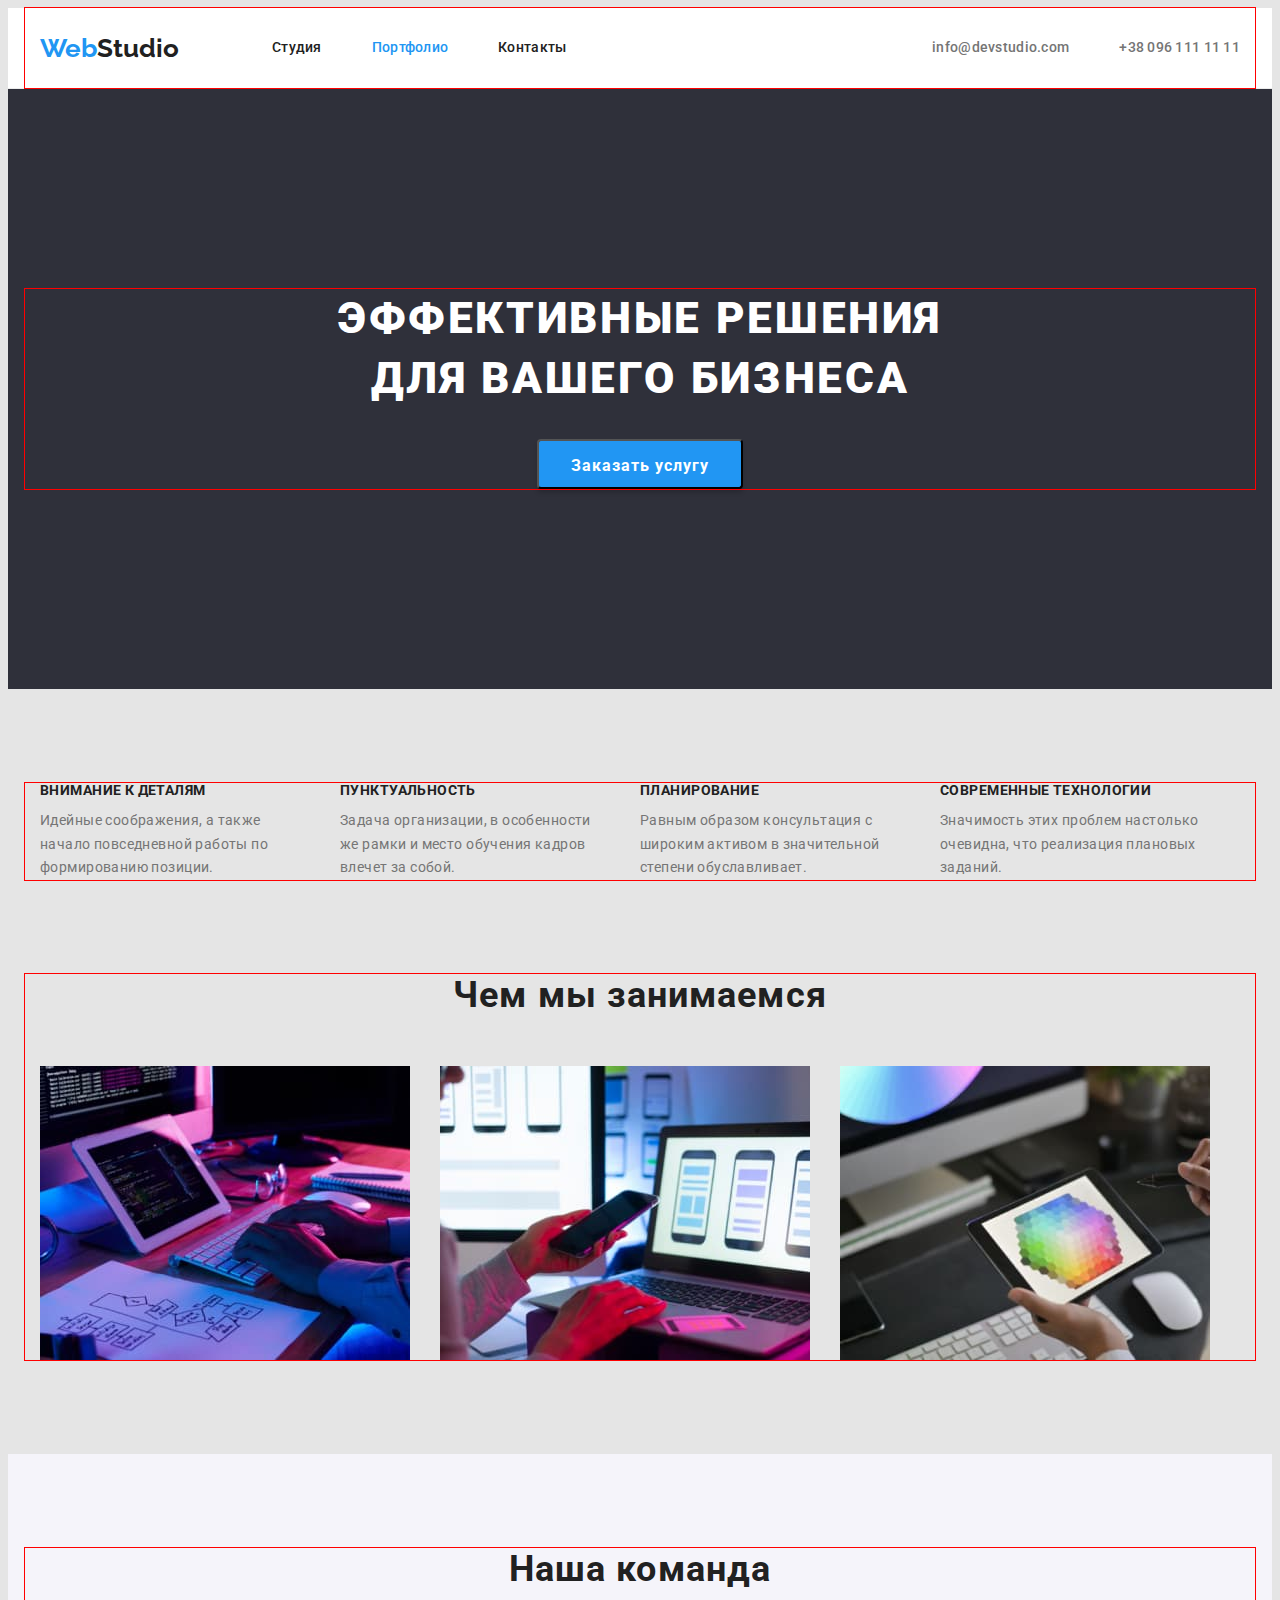
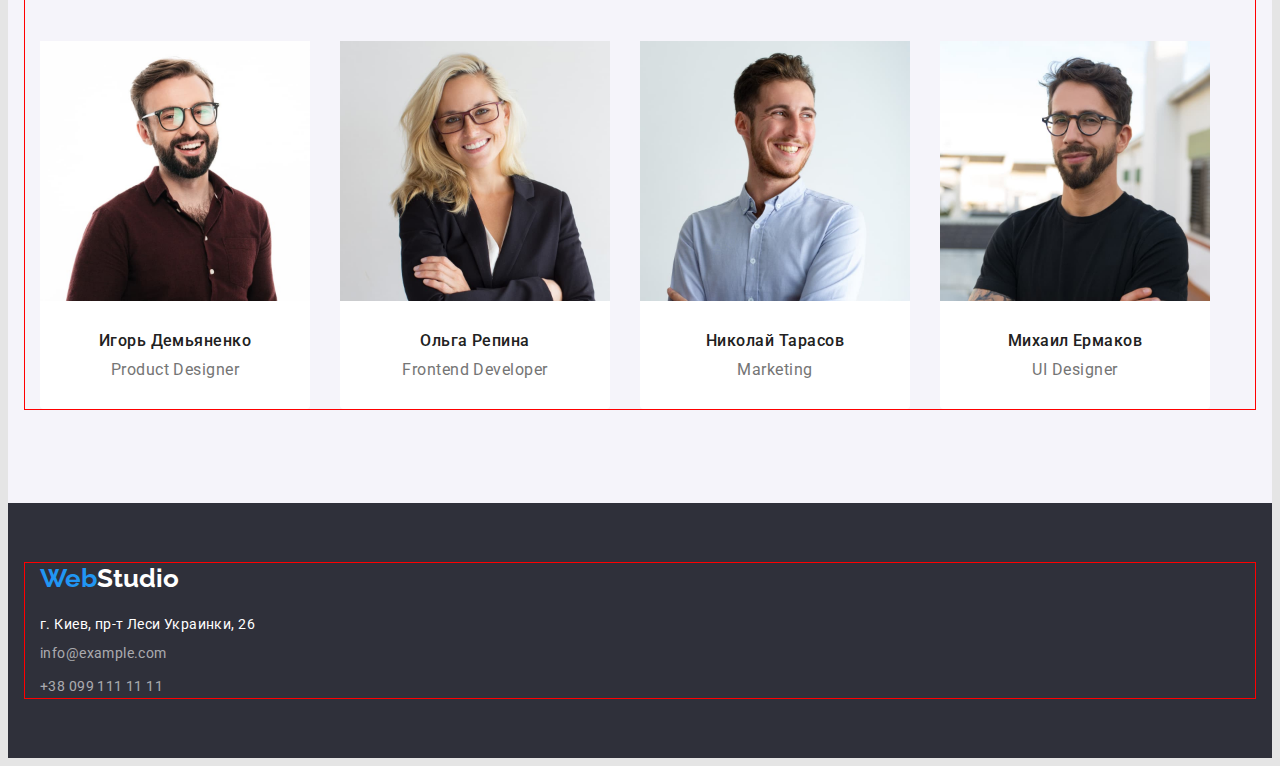
<file: index.html>
<!DOCTYPE html>
<html lang="ru">
  <head>
    <meta charset="UTF-8" />
    <meta http-equiv="X-UA-Compatible" content="IE=edge" />
    <meta name="viewport" content="width=device-width, initial-scale=1.0" />
    <link rel="preconnect" href="https://fonts.googleapis.com" />
    <link rel="preconnect" href="https://fonts.gstatic.com" crossorigin />
    <link
      href="https://fonts.googleapis.com/css2?family=Raleway:wght@700&family=Roboto:wght@400;500;700;900&display=swap"
      rel="stylesheet"
    />
    <title>Document</title>
    <link
      rel="stylesheet"
      href="https://cdnjs.cloudflare.com/ajax/libs/modern-normalize/1.1.0/modern-normalize.min.css"
      integrity="sha512-wpPYUAdjBVSE4KJnH1VR1HeZfpl1ub8YT/NKx4PuQ5NmX2tKuGu6U/JRp5y+Y8XG2tV+wKQpNHVUX03MfMFn9Q=="
      crossorigin="anonymous"
      referrerpolicy="no-referrer"
    />
    <link rel="stylesheet" href="./css/styles.css" />
  </head>
  <body>
    <!--Шапка сайта-->
    <header class="header">
      <div class="container header-site">
        <nav class="header-nav">
          <a class="header-logo link" href="">Web<span class="logo-accent">Studio</span></a>
          <ul class="header-list list">
            <li class="header-item"><a class="header-link link" href="">Студия</a></li>
            <li class="header-item">
              <a class="header-link link current" href="./portfolio.html">Портфолио</a>
            </li>
            <li class="header-item"><a class="header-link link" href="">Контакты</a></li>
          </ul>
        </nav>
        <ul class="header-contacts list">
          <li class="header-email">
            <a class="contacts link" href="mailto:info@devstudio.com">info@devstudio.com</a>
          </li>
          <li>
            <a class="contacts link" href="tel:+380961111111">+38 096 111 11 11</a>
          </li>
        </ul>
      </div>
    </header>
    <main>
      <!--Приветствие-->
      <section class="hero-section">
        <div class="container">
          <h1 class="hero-title">Эффективные решения для вашего бизнеса</h1>
          <button type="button" class="hero-btn">Заказать услугу</button>
        </div>
      </section>
      <!--Подходы-->
      <section class="section-features section">
        <div class="container">
          <h2 class="section-title visually-hidden">Подходы</h2>
          <ul class="features-list list">
            <li class="feature-item">
              <h3 class="title">Внимание к деталям</h3>
              <p class="text">
                Идейные соображения, а также начало повседневной работы по формированию позиции.
              </p>
            </li>
            <li class="feature-item">
              <h3 class="title">Пунктуальность</h3>
              <p class="text">
                Задача организации, в особенности же рамки и место обучения кадров влечет за собой.
              </p>
            </li>
            <li class="feature-item">
              <h3 class="title">Планирование</h3>
              <p class="text">
                Равным образом консультация с широким активом в значительной степени обуславливает.
              </p>
            </li>
            <li class="feature-item">
              <h3 class="title">Современные технологии</h3>
              <p class="text">
                Значимость этих проблем настолько очевидна, что реализация плановых заданий.
              </p>
            </li>
          </ul>
        </div>
      </section>
      <!--Чем мы занимаемся-->
      <section class="section-work section no-padding">
        <div class="container">
          <h2 class="section-title">Чем мы занимаемся</h2>
          <ul class="work-list list">
            <li class="work-item">
              <img src="./images/kod.jpg" alt="Написание кода" width="370" />
            </li>
            <li class="work-item">
              <img src="./images/visual.jpg" alt="Оформление" width="370" />
            </li>
            <li class="work-item"><img src="./images/result.jpg" alt="Результат" width="370" /></li>
          </ul>
        </div>
      </section>
      <!--Наша команда-->
      <section class="section-team section">
        <div class="container">
          <h2 class="section-title">Наша команда</h2>
          <ul class="team-list list">
            <li class="team-item">
              <img src="./images/position1.jpg" alt="Имя Фамилия" width="270" />
              <div class="team-card">
                <h3 class="team-name">Игорь Демьяненко</h3>
                <p class="job-title">Product Designer</p>
              </div>
            </li>
            <li class="team-item">
              <img src="./images/position2.jpg" alt="Имя Фамилия" width="270" />
              <div class="team-card">
                <h3 class="team-name">Ольга Репина</h3>
                <p class="job-title">Frontend Developer</p>
              </div>
            </li>
            <li class="team-item">
              <img src="./images/position3.jpg" alt="Имя Фамилия" width="270" />
              <div class="team-card">
                <h3 class="team-name">Николай Тарасов</h3>
                <p class="job-title">Marketing</p>
              </div>
            </li>
            <li class="team-item">
              <img src="./images/position4.jpg" alt="Имя Фамилия" width="270" />
              <div class="team-card">
                <h3 class="team-name">Михаил Ермаков</h3>
                <p class="job-title">UI Designer</p>
              </div>
            </li>
          </ul>
        </div>
      </section>
    </main>
    <!--Футер-->
    <footer class="footer">
      <div class="container">
        <a class="header-logo link" href="">Web<span class="logo-accent-footer">Studio</span></a>
        <address class="address">
          <ul class="list">
            <li class="contacts-item">
              <a
                class="footer-address link"
                href="https://bit.ly/3pXMvUd"
                target="_blank"
                rel="noopener noreferrer nofollow"
                >г. Киев, пр-т Леси Украинки, 26</a
              >
            </li>
            <li class="contacts-item">
              <a class="footer-contacts link" href="mailto:info@example.com">info@example.com</a>
            </li>
            <li><a class="footer-contacts link" href="tel:+380991111111">+38 099 111 11 11</a></li>
          </ul>
        </address>
      </div>
    </footer>
  </body>
</html>
</file>
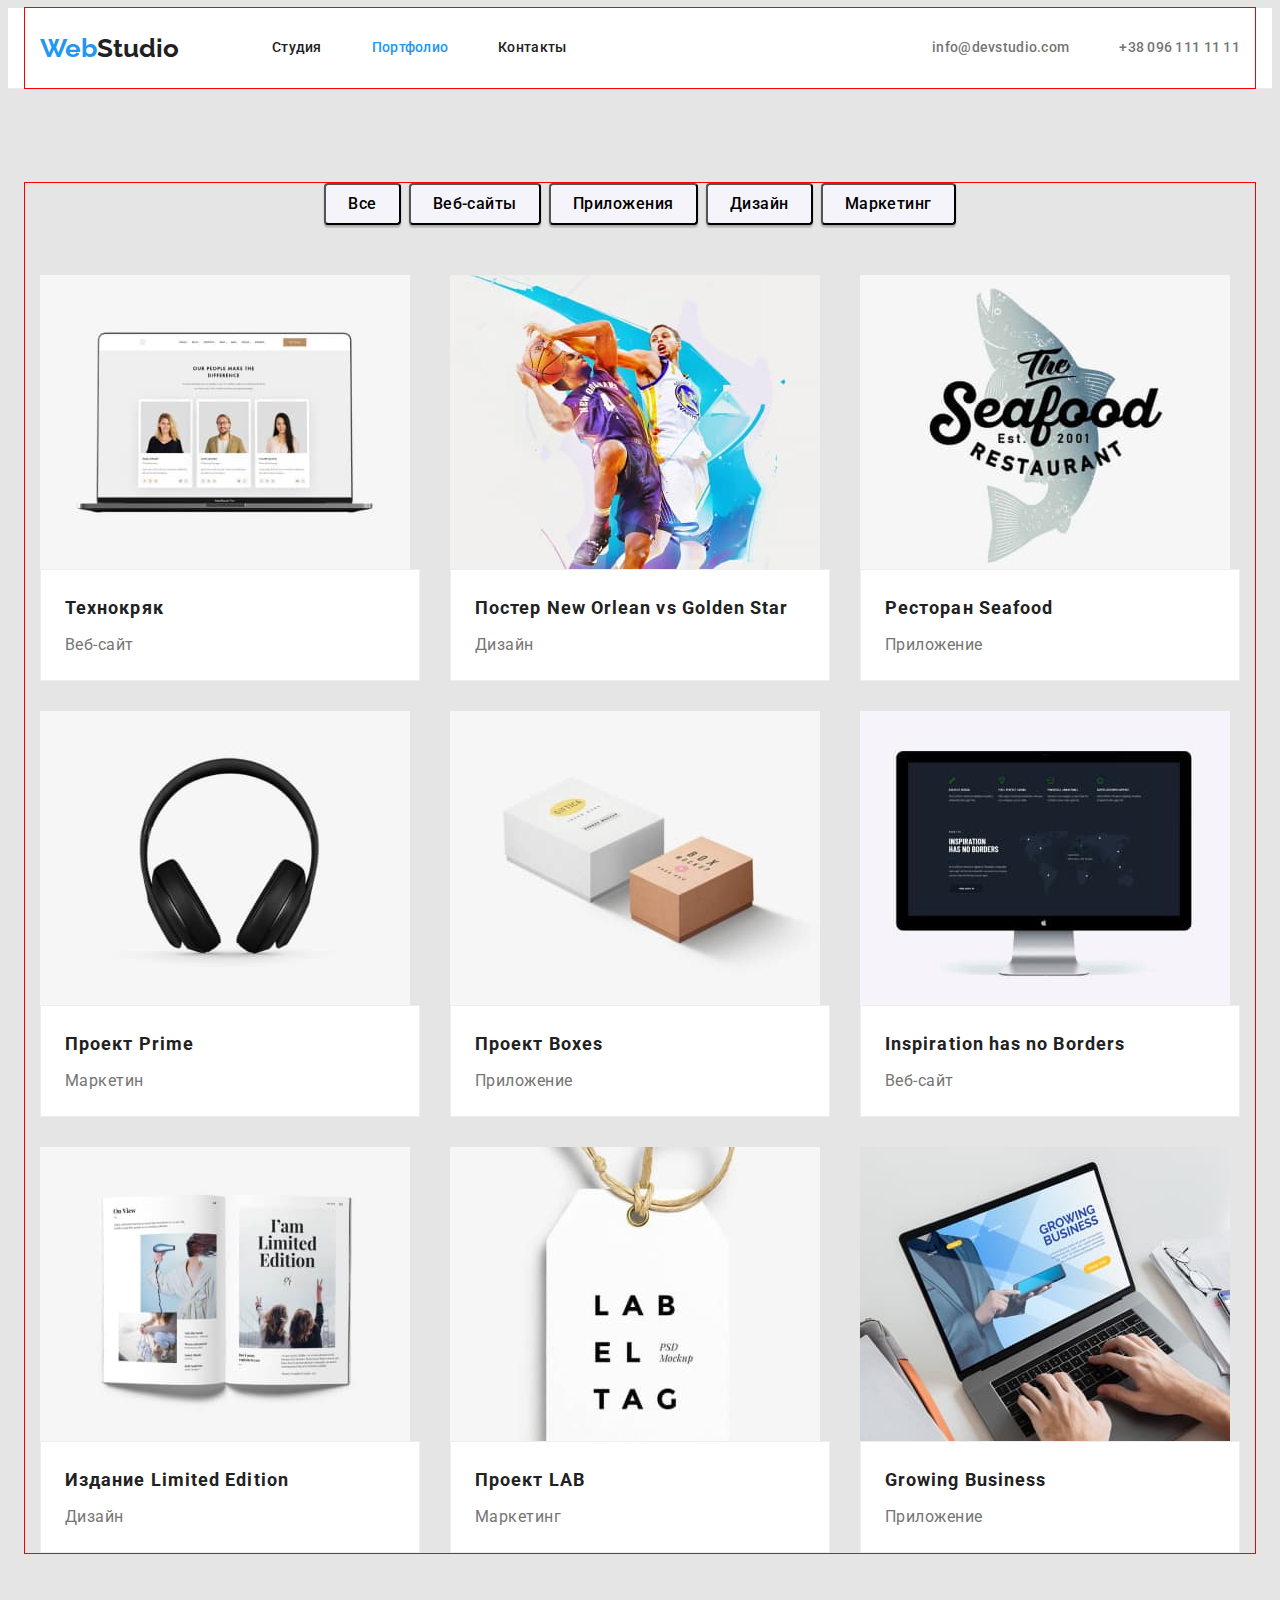
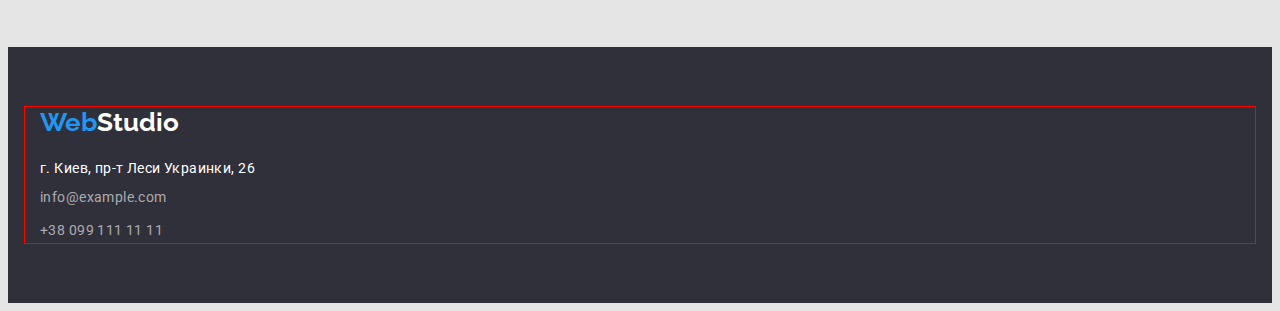
<file: portfolio.html>
<!DOCTYPE html>
<html lang="ru">
  <head>
    <meta charset="UTF-8" />
    <meta http-equiv="X-UA-Compatible" content="IE=edge" />
    <meta name="viewport" content="width=device-width, initial-scale=1.0" />
    <link rel="preconnect" href="https://fonts.googleapis.com" />
    <link rel="preconnect" href="https://fonts.gstatic.com" crossorigin />
    <link
      href="https://fonts.googleapis.com/css2?family=Raleway:wght@700&family=Roboto:wght@400;500;700;900&display=swap"
      rel="stylesheet"
    />
    <title>Document</title>
    <link
      rel="stylesheet"
      href="https://cdnjs.cloudflare.com/ajax/libs/modern-normalize/1.1.0/modern-normalize.min.css"
      integrity="sha512-wpPYUAdjBVSE4KJnH1VR1HeZfpl1ub8YT/NKx4PuQ5NmX2tKuGu6U/JRp5y+Y8XG2tV+wKQpNHVUX03MfMFn9Q=="
      crossorigin="anonymous"
      referrerpolicy="no-referrer"
    />
    <link rel="stylesheet" href="./css/styles.css" />
  </head>
  <body>
    <!--Шапка сайта-->
    <header class="header">
      <div class="container header-site">
        <nav class="header-nav">
          <a class="header-logo link" href="">Web<span class="logo-accent">Studio</span></a>
          <ul class="header-list list">
            <li class="header-item"><a class="header-link link" href="./index.html">Студия</a></li>
            <li class="header-item">
              <a class="header-link link current" href="./portfolio.html">Портфолио</a>
            </li>
            <li class="header-item"><a class="header-link link" href="">Контакты</a></li>
          </ul>
        </nav>
        <ul class="header-contacts list">
          <li class="header-email">
            <a class="contacts link" href="mailto:info@devstudio.com">info@devstudio.com</a>
          </li>
          <li>
            <a class="contacts link" href="tel:+380961111111">+38 096 111 11 11</a>
          </li>
        </ul>
      </div>
    </header>
    <main>
      <!--Портфолио-->
      <section class="section-portfolio section">
        <div class="container">
          <h1 class="visually-hidden">Портфолио</h1>
          <ul class="filter list">
            <li class="filter-item"><button type="button" class="portfolio-btn">Все</button></li>
            <li class="filter-item">
              <button type="button" class="portfolio-btn">Веб-сайты</button>
            </li>
            <li class="filter-item">
              <button type="button" class="portfolio-btn">Приложения</button>
            </li>
            <li class="filter-item"><button type="button" class="portfolio-btn">Дизайн</button></li>
            <li class="filter-item">
              <button type="button" class="portfolio-btn">Маркетинг</button>
            </li>
          </ul>
          <!--Cards-->
          <ul class="portfolio-card list">
            <li class="portfolio-item">
              <img src="./images1/example1.jpg" alt="Технокряк" width="370" />
              <div class="card-content">
                <h2 class="portfolio-title">Технокряк</h2>
                <p class="portfolio-text">Веб-сайт</p>
              </div>
            </li>
            <li class="portfolio-item">
              <img
                src="./images1/example2.jpg"
                alt="Постер New Orlean vs Golden Star"
                width="370"
              />
              <div class="card-content">
                <h2 class="portfolio-title">Постер New Orlean vs Golden Star</h2>
                <p class="portfolio-text">Дизайн</p>
              </div>
            </li>
            <li class="portfolio-item">
              <img src="./images1/example3.jpg" alt="Ресторан Seafood" width="370" />
              <div class="card-content">
                <h2 class="portfolio-title">Ресторан Seafood</h2>
                <p class="portfolio-text">Приложение</p>
              </div>
            </li>
            <li class="portfolio-item">
              <img src="./images1/example4.jpg" alt="Проект Prime" width="370" />
              <div class="card-content">
                <h2 class="portfolio-title">Проект Prime</h2>
                <p class="portfolio-text">Маркетин</p>
              </div>
            </li>
            <li class="portfolio-item">
              <img src="./images1/example5.jpg" alt="Проект Boxes" width="370" />
              <div class="card-content">
                <h2 class="portfolio-title">Проект Boxes</h2>
                <p class="portfolio-text">Приложение</p>
              </div>
            </li>
            <li class="portfolio-item">
              <img src="./images1/example6.jpg" alt="Inspiration has no Borders" width="370" />
              <div class="card-content">
                <h2 class="portfolio-title">Inspiration has no Borders</h2>
                <p class="portfolio-text">Веб-сайт</p>
              </div>
            </li>
            <li class="portfolio-item">
              <img src="./images1/example7.jpg" alt="Издание Limited Edition" width="370" />
              <div class="card-content">
                <h2 class="portfolio-title">Издание Limited Edition</h2>
                <p class="portfolio-text">Дизайн</p>
              </div>
            </li>
            <li class="portfolio-item">
              <img src="./images1/example8.jpg" alt="Проект LAB" width="370" />
              <div class="card-content">
                <h2 class="portfolio-title">Проект LAB</h2>
                <p class="portfolio-text">Маркетинг</p>
              </div>
            </li>
            <li class="portfolio-item">
              <img src="./images1/example9.jpg" alt="Growing Business" width="370" />
              <div class="card-content">
                <h2 class="portfolio-title">Growing Business</h2>
                <p class="portfolio-text">Приложение</p>
              </div>
            </li>
          </ul>
        </div>
      </section>
    </main>
    <!--Футер-->
    <footer class="footer">
      <div class="container">
        <a class="header-logo link" href="">Web<span class="logo-accent-footer">Studio</span></a>
        <address class="address">
          <ul class="list">
            <li class="contacts-item">
              <a
                class="footer-address link"
                href="https://bit.ly/3pXMvUd"
                target="_blank"
                rel="noopener noreferrer nofollow"
                >г. Киев, пр-т Леси Украинки, 26</a
              >
            </li>
            <li class="contacts-item">
              <a class="footer-contacts link" href="mailto:info@example.com">info@example.com</a>
            </li>
            <li><a class="footer-contacts link" href="tel:+380991111111">+38 099 111 11 11</a></li>
          </ul>
        </address>
      </div>
    </footer>
  </body>
</html>
</file>
<file: css/styles.css>
:root {
  --title-text-color: #212121;
  --main-text-color: #757575;
  --secondary-color: #ffffff;
  --accent-color: #2196f3;
  --backgrond-color: #e5e5e5;
  --card-gap: 30px;
}

p,
h1,
h2,
h3,
h4,
h5,
h6 {
  margin: 0;
}

body {
  font-family: 'Roboto', sans-serif;
  color: var(--main-text-color);
  background-color: var(--backgrond-color);
}

img {
  display: block;
  max-width: 100%;
  height: auto;
}

.list {
  list-style: none;
  margin: 0;
  padding-left: 0;
}

.link {
  text-decoration: none;
}

.visually-hidden {
  position: absolute;
  white-space: nowrap;
  width: 1px;
  height: 1px;
  overflow: hidden;
  border: 0;
  padding: 0;
  clip: rect(0 0 0 0);
  clip-path: inset(50%);
  margin: -1px;
}

/*Header*/

.header {
  background-color: var(--secondary-color);
  border-bottom: 1px solid #ececec;
}

.container {
  width: 1200px;
  padding: 0 15px;
  margin: 0 auto;
  outline: 1px solid red;
}

.header .container {
  display: flex;
  align-items: center;
}

.header-nav {
  display: flex;
  align-items: center;
}

.header-list {
  display: flex;
}

.header-contacts {
  display: flex;
  margin-left: auto;
}

.header-logo {
  margin-right: 93px;
}

.header-item + .header-item {
  margin-left: 50px;
}

.header-email:not(:last-child) {
  margin-right: 50px;
}

.header-logo,
.logo-accent {
  color: var(--accent-color);
  font-family: 'Raleway', sans-serif;
  font-weight: 700;
  font-size: 26px;
  line-height: 1.19;
}

.logo-accent {
  color: var(--title-text-color);
}

.header-link,
.contacts {
  display: block;
  padding-top: 32px;
  padding-bottom: 32px;
  color: var(--title-text-color);
  font-weight: 500;
  font-size: 14px;
  line-height: 1.14;
  letter-spacing: 0.02em;
}

.contacts {
  color: var(--main-text-color);
}

.header-link:hover,
.header-link:focus,
.contacts:hover,
.contacts:focus {
  color: var(--accent-color);
}

.header-link.current {
  color: var(--accent-color);
}

/*Hero*/

.hero-section {
  background-color: #2f303a;
  padding-top: 200px;
  padding-bottom: 200px;
  text-align: center;
}

.hero-title {
  color: var(--secondary-color);
  font-weight: 900;
  font-size: 44px;
  line-height: 1.36;
  text-align: center;
  letter-spacing: 0.06em;
  text-transform: uppercase;
  max-width: 696px;
  margin: 0 auto;
}

.hero-btn {
  margin-top: 30px;
  display: inline-block;
  font-family: inherit;
  color: var(--secondary-color);
  font-weight: 700;
  font-size: 16px;
  line-height: 1.88;
  letter-spacing: 0.06em;
  background-color: var(--accent-color);
  cursor: pointer;
  min-width: 200px;
  height: 50px;
  box-shadow: 0px 4px 4px rgba(0, 0, 0, 0.15);
  border-radius: 4px;
  padding: 10px 32px;
  align-items: center;
}

.hero-btn:hover,
.hero-btn:focus {
  background-color: #188ce8;
}

/*Features and Work*/

.section {
  padding-top: 94px;
  padding-bottom: 94px;
}

.section.no-padding {
  padding-top: 0;
}

.features-list {
  display: flex;
}

.feature-item {
  width: 270px;
  margin-right: 30px;
}

.feature-item:last-child {
  margin-right: 0;
}

.work-list {
  display: flex;
}

.work-item {
  margin-right: 30px;
}

.work-item:last-child {
  margin-right: 0;
}

.section-title {
  color: var(--title-text-color);
  font-weight: 700;
  font-size: 36px;
  line-height: 1.17;
  text-align: center;
  letter-spacing: 0.03em;
  margin-bottom: 50px;
}

.title {
  color: var(--title-text-color);
  font-weight: 700;
  font-size: 14px;
  line-height: 1.14;
  letter-spacing: 0.03em;
  text-transform: uppercase;
  margin-bottom: 10px;
}

.text {
  font-weight: 400;
  font-size: 14px;
  line-height: 1.71;
  letter-spacing: 0.03em;
}

/*Team*/

.section-team {
  background-color: #f5f4fa;
  text-align: center;
}

.team-list {
  display: flex;
}

.team-item {
  margin-right: 30px;
}

.team-item:last-child {
  margin-right: 0;
}

.team-card {
  padding-top: 30px;
  padding-bottom: 30px;
  background-color: var(--secondary-color);
  border-radius: 0px 0px 4px 4px;
}

.team-name {
  color: var(--title-text-color);
  font-weight: 500;
  font-size: 16px;
  line-height: 1.19;
  letter-spacing: 0.03em;
  margin-bottom: 10px;
}

.job-title {
  font-weight: 400;
  font-size: 16px;
  line-height: 1.19;
  letter-spacing: 0.03em;
}

/*Footer*/

.footer {
  background-color: #2f303a;
  padding-top: 60px;
  padding-bottom: 60px;
}

.logo-accent-footer {
  color: var(--secondary-color);
}

.address {
  margin-top: 20px;
}

.contacts-item {
  margin-bottom: 9px;
}

.footer-address {
  font-style: normal;
  color: var(--secondary-color);
  font-weight: 400;
  font-size: 14px;
  line-height: 1.71px;
  letter-spacing: 0.03em;
}

.footer-contacts {
  font-style: normal;
  color: rgba(255, 255, 255, 0.6);
  font-weight: 400;
  font-size: 14px;
  line-height: 1.71;
  letter-spacing: 0.03em;
}

.footer-address:hover,
.footer-address:focus,
.footer-contacts:hover,
.footer-contacts:focus {
  color: var(--accent-color);
}

/*Portfolio*/

.filter {
  display: flex;
  justify-content: center;
  margin-bottom: 50px;
}

.filter-item {
  margin-right: 8px;
}

.filter-item:last-child {
  margin-right: 0;
}

.portfolio-btn {
  font-family: inherit;
  font-weight: 500;
  font-size: 16px;
  line-height: 1.62;
  min-width: 73px;
  text-align: center;
  letter-spacing: 0.03em;
  background-color: #f5f4fa;
  cursor: pointer;
  box-shadow: 0px 3px 1px rgba(0, 0, 0, 0.1), 0px 1px 2px rgba(0, 0, 0, 0.08),
    0px 2px 2px rgba(0, 0, 0, 0.12);
  border-radius: 4px;
  padding: 6px 22px;
}

.portfolio-btn:hover,
.portfolio-btn:focus {
  background: var(--accent-color);
  color: var(--secondary-color);
}

/*Cards*/

.portfolio-card {
  display: flex;
  flex-wrap: wrap;
  margin-left: calc(-1 * var(--card-gap));
  margin-top: calc(-1 * var(--card-gap));
}

.portfolio-item {
  flex-basis: calc(100% / 3 - var(--card-gap));
  margin-left: var(--card-gap);
  margin-top: var(--card-gap);
}

.card-content {
  padding: 20px 24px;
  background-color: var(--secondary-color);
  border: 1px solid #eeeeee;
}

.portfolio-title {
  color: var(--title-text-color);
  font-weight: 700;
  font-size: 18px;
  line-height: 2;
  letter-spacing: 0.06em;
  margin-bottom: 4px;
}

.portfolio-text {
  color: var(--main-text-color);
  font-weight: 400;
  font-size: 16px;
  line-height: 1.88;
  letter-spacing: 0.03em;
}
</file>
